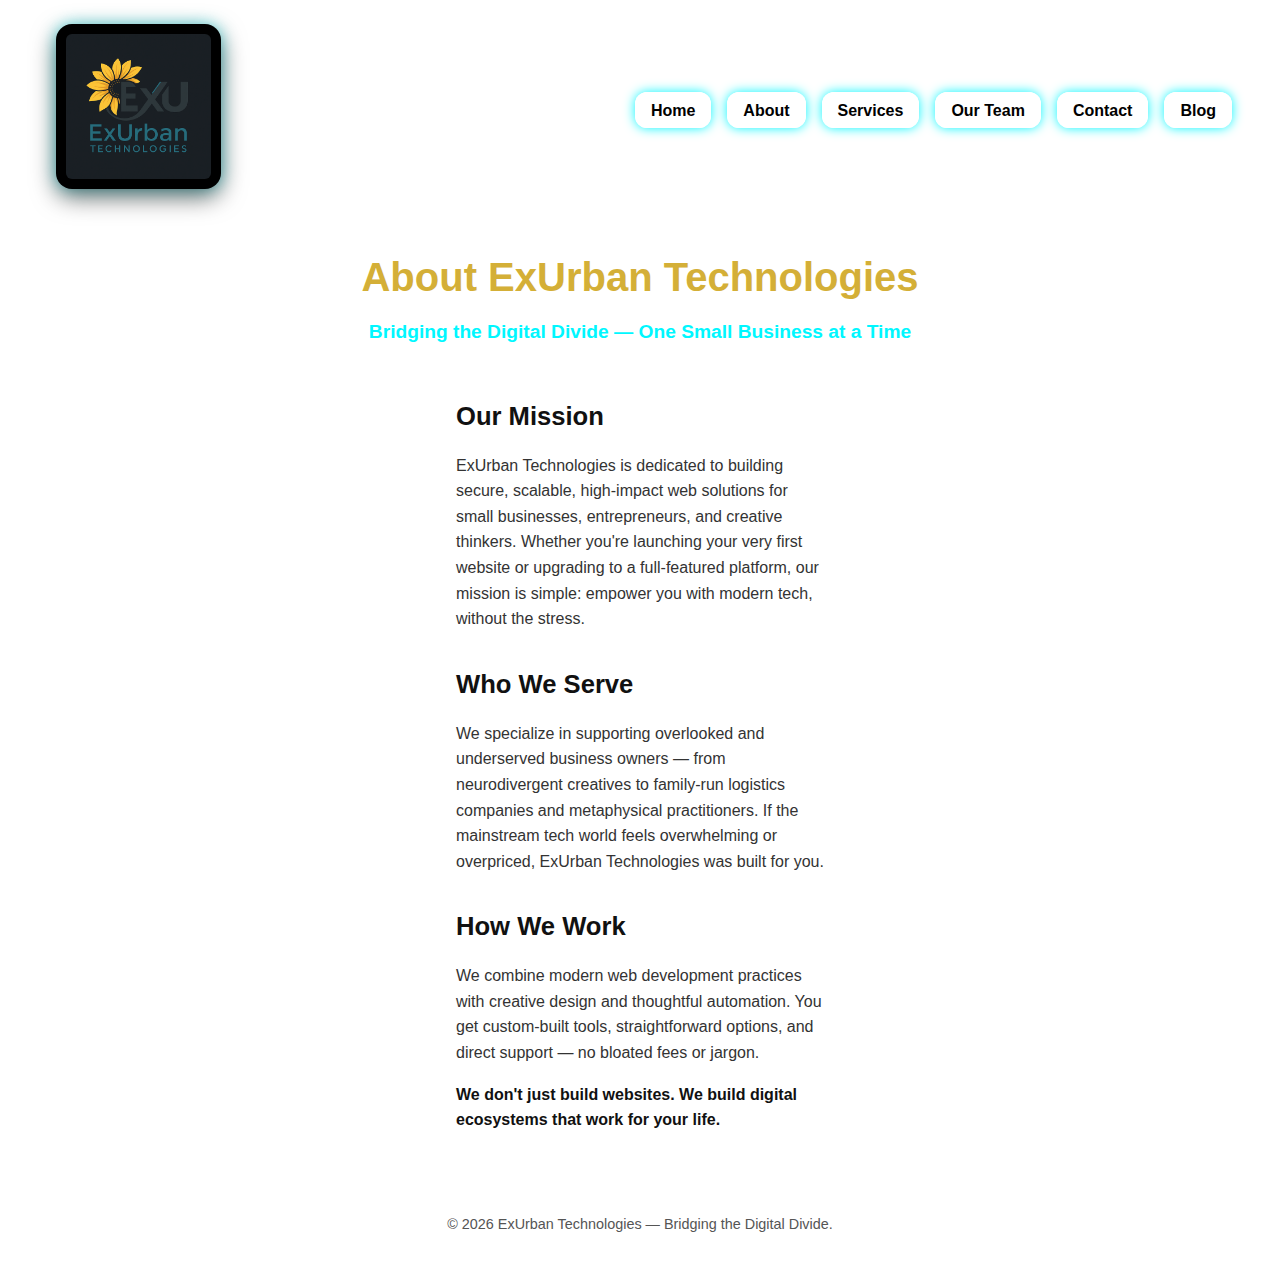
<file: about.html>
<!DOCTYPE html>
<html lang="en">
<head>
  <meta charset="UTF-8" />
  <meta name="viewport" content="width=device-width, initial-scale=1.0" />
  <title>About Us | ExUrban Technologies</title>
  <link rel="stylesheet" href="style.css" />
</head>
<body>

  <!-- Header -->
  <header class="site-header">
    <div class="logo">
      <img src="images/exuweblogo.png" alt="ExUrban Logo" class="site-logo" />
    </div>
    <nav>
    <ul class="nav-buttons">
      <li><a href="index.html">Home</a></li>
      <li><a href="about.html">About</a></li>
      <li><a href="services.html">Services</a></li>
      <li><a href="bio.html">Our Team</a></li>
      <li><a href="contact.html">Contact</a></li>
      <li><a href="blog.html">Blog</a></li>
    </ul>
    </nav>
  </header>

  <!-- About Hero Section -->
  <main>
    <section class="hero">
    <div class="hero-text">
    <h1>About ExUrban Technologies</h1>
    <p class="tagline">Bridging the Digital Divide — One Small Business at a Time</p>
    </div>
    </section>

    <!-- About Content -->
    <section class="content-container">
      <h2>Our Mission</h2>
      <p>
        ExUrban Technologies is dedicated to building secure, scalable, high-impact web solutions for small businesses, entrepreneurs, and creative thinkers. Whether you're launching your very first website or upgrading to a full-featured platform, our mission is simple: empower you with modern tech, without the stress.
      </p>

      <h2>Who We Serve</h2>
      <p>
        We specialize in supporting overlooked and underserved business owners — from neurodivergent creatives to family-run logistics companies and metaphysical practitioners. If the mainstream tech world feels overwhelming or overpriced, ExUrban Technologies was built for you.
      </p>

      <h2>How We Work</h2>
      <p>
        We combine modern web development practices with creative design and thoughtful automation. You get custom-built tools, straightforward options, and direct support — no bloated fees or jargon.
      </p>

      <p><strong>We don't just build websites. We build digital ecosystems that work for your life.</strong></p>
    </section>
  </main>

  <!-- Footer -->
  <footer>
    <p>&copy; <span id="year"></span> ExUrban Technologies — Bridging the Digital Divide.</p>
  </footer>

  <script>
    document.getElementById("year").textContent = new Date().getFullYear();
  </script>

</body>
</html>
</file>
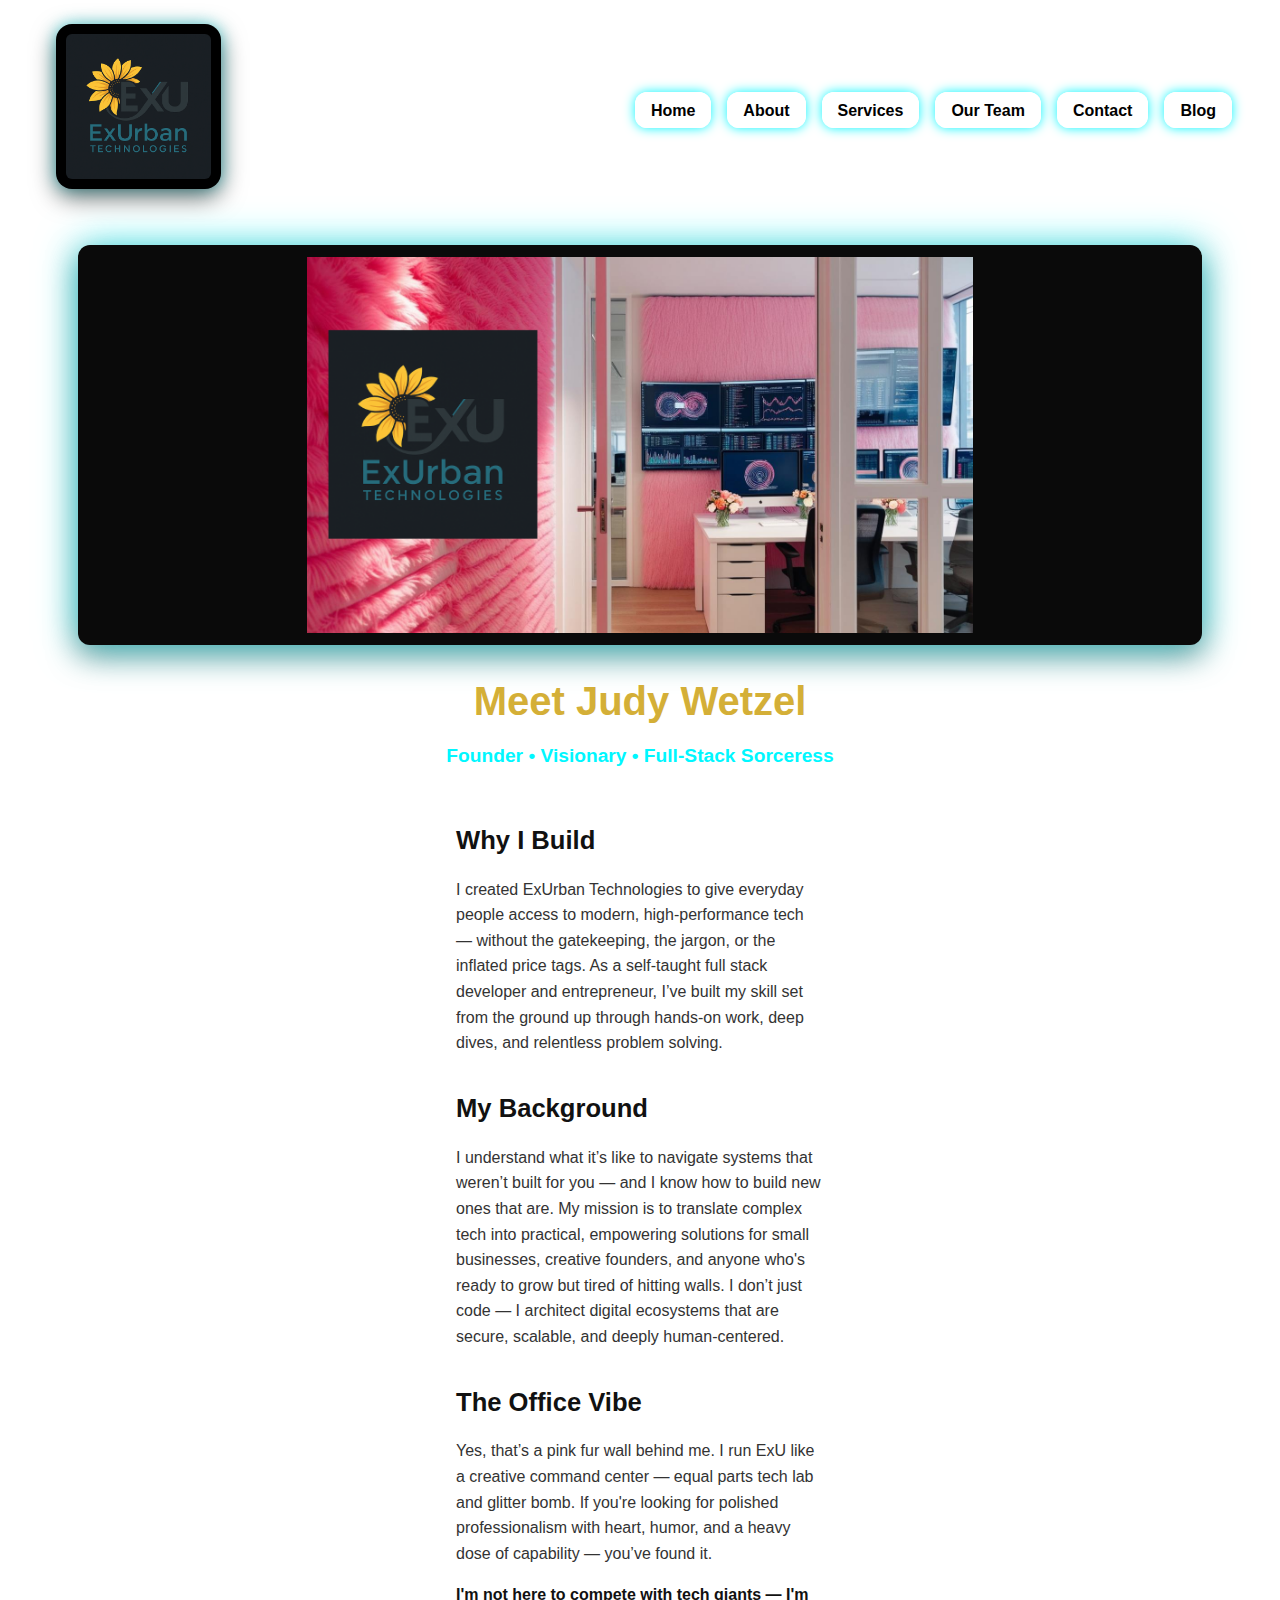
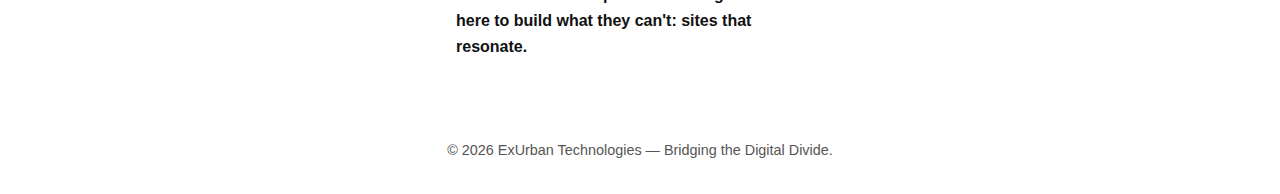
<file: bio.html>
<!DOCTYPE html>
<html lang="en">
<head>
  <meta charset="UTF-8" />
  <meta name="viewport" content="width=device-width, initial-scale=1.0" />
  <title>Our Founder | ExUrban Technologies</title>
  <link rel="stylesheet" href="style.css" />
  <style>
    .hero-image {
      max-width: 100%;
      border-radius: 12px;
      box-shadow: 0 0 40px #00f7ffaa, 0 10px 30px rgba(0, 0, 0, 0.5);
      margin-top: 1rem;
      animation: floatHero 4s ease-in-out infinite;
      transition: transform 0.3s ease;
      background-color: #0a0a0a;
      padding: 12px;
    }

    @keyframes floatHero {
      0% { transform: translateY(0px); }
      50% { transform: translateY(-8px); }
      100% { transform: translateY(0px); }
    }
  </style>
</head>

<body>

  <!-- Header -->
  <header class="site-header">
    <div class="logo">
      <img src="images/exuweblogo.png" alt="ExUrban Logo" class="site-logo" />
    </div>
    <nav>
    <ul class="nav-buttons">
      <li><a href="index.html">Home</a></li>
      <li><a href="about.html">About</a></li>
      <li><a href="services.html">Services</a></li>
      <li><a href="bio.html">Our Team</a></li>
      <li><a href="contact.html">Contact</a></li>
      <li><a href="blog.html">Blog</a></li>
      </ul>
    </nav>
  </header>

  <!-- Bio Section -->
  <main>
    <section class="hero">
      <img src="images/exujudybgbio.png" alt="EXU Judy Office Background" class="hero-image" />
      <div class="hero-text">
        <h1>Meet Judy Wetzel</h1>
        <p class="tagline">Founder • Visionary • Full-Stack Sorceress</p>
      </div>
    </section>

    <section class="content-container">
      <h2>Why I Build</h2>
      <p>
        I created ExUrban Technologies to give everyday people access to modern, high-performance tech — without the gatekeeping, the jargon, or the inflated price tags. As a self-taught full stack developer and entrepreneur, 
        I’ve built my skill set from the ground up through hands-on work, deep dives, and relentless problem solving.
      </p>
      <h2>My Background</h2>
      <p>
        I understand what it’s like to navigate systems that weren’t built for you — and I know how to build new ones that are.
        My mission is to translate complex tech into practical, empowering solutions for small businesses, creative founders, 
        and anyone who's ready to grow but tired of hitting walls.
        I don’t just code — I architect digital ecosystems that are secure, scalable, and deeply human-centered.
        </p>

      <h2>The Office Vibe</h2>
      <p>
        Yes, that’s a pink fur wall behind me. I run ExU like a creative command center — equal parts tech lab and glitter bomb. If you're looking for polished professionalism with heart, humor, and a heavy dose of capability — you’ve found it.
      </p>

      <p><strong>I'm not here to compete with tech giants — I'm here to build what they can't: sites that resonate.</strong></p>
    </section>
  </main>

  <!-- Footer -->
  <footer>
    <p>&copy; <span id="year"></span> ExUrban Technologies — Bridging the Digital Divide.</p>
  </footer>

  <script>
    document.getElementById("year").textContent = new Date().getFullYear();
  </script>

</body>
</html>
</file>
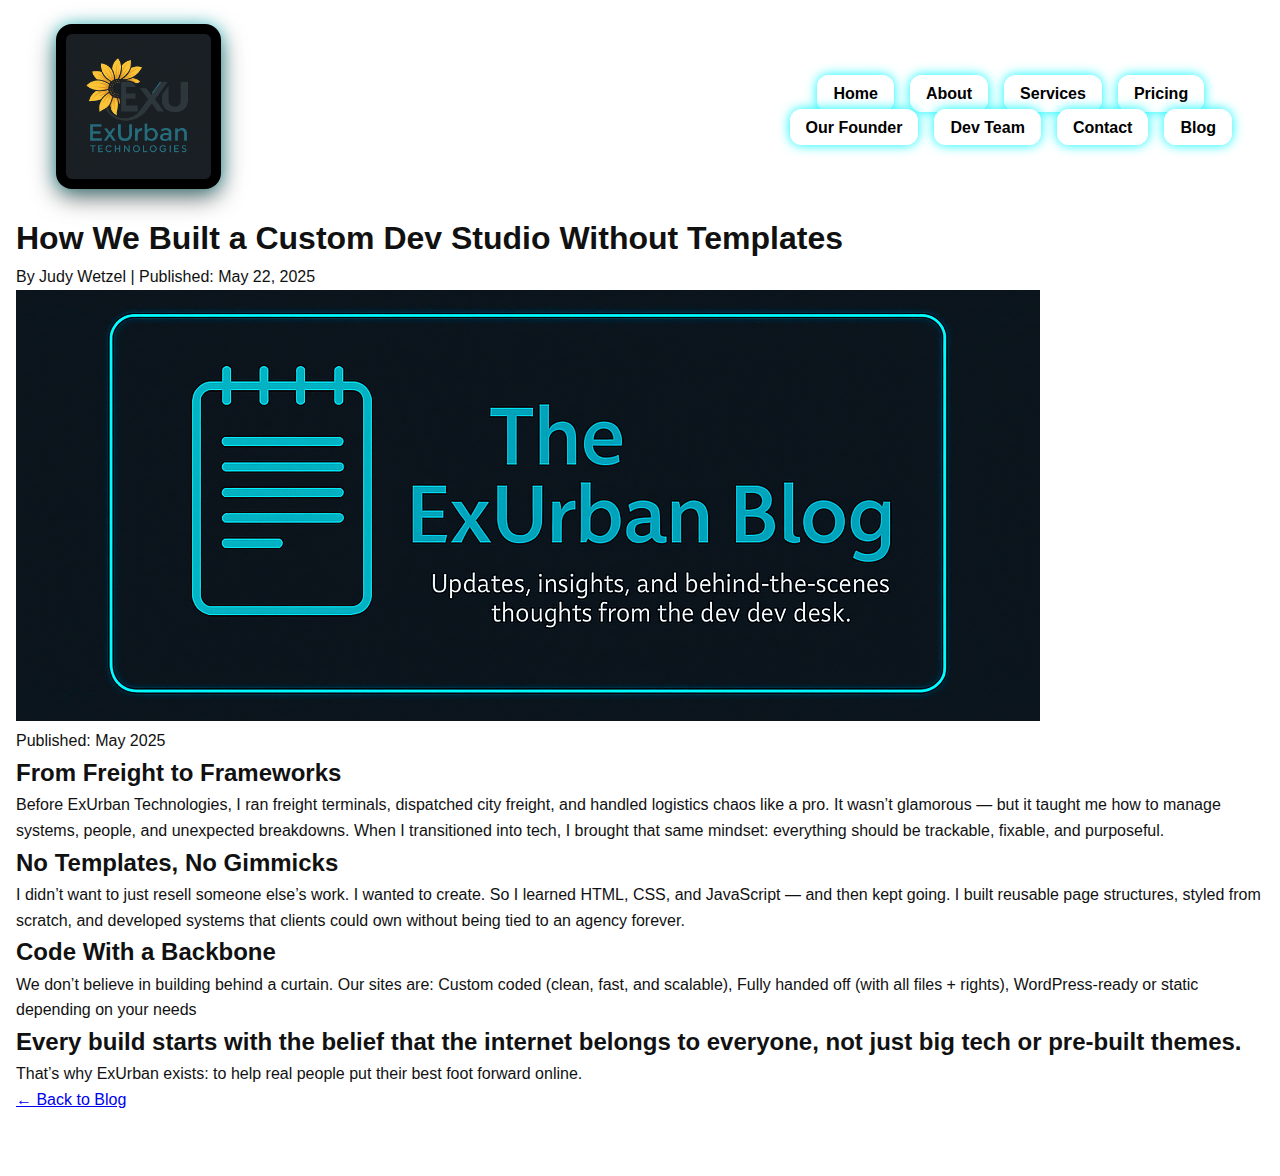
<file: blog-custom-dev.html>
<!DOCTYPE html>
<html lang="en">
<head>
  <meta charset="UTF-8">
  <meta name="viewport" content="width=device-width, initial-scale=1.0">
  <title>How We Built a Custom Dev Studio</title>
  <link rel="stylesheet" href="style.css">
</head>
<body>
  
  <header class="site-header">
    <div class="logo">
      <img src="images/exuweblogo.png" alt="ExUrban Logo" class="site-logo" />
    </div>
    <nav class="double-row-nav">
    <div class="nav-row top-row">
      <ul class="nav-buttons">
        <li><a href="index.html">Home</a></li>
        <li><a href="about.html">About</a></li>
        <li><a href="services.html">Services</a></li>
        <li><a href="pricing.html">Pricing</a></li>
      </ul>
    </div>  

    <div class="nav-row bottom-row">
      <ul class="nav-buttons">  
        <li><a href="bio.html">Our Founder</a></li>
        <li><a href="diamond-path.html">Dev Team</a></li>
        <li><a href="contact.html">Contact</a></li>
        <li><a href="blog.html">Blog</a></li> 
      </ul>
    </nav>
    </div>
  </header>

  <main class="blog-post">
    <h1>How We Built a Custom Dev Studio Without Templates</h1>
    <div class="blog-meta">
    <span class="blog-author">By Judy Wetzel</span>
    <span class="blog-date">| Published: May 22, 2025</span>
    </div>
    <img src="images/exublog.png" alt="The ExUrban Blog Banner" />
    <p class="post-date">Published: May 2025</p>

    <section>
      <h2>From Freight to Frameworks</h2>
      <p>Before ExUrban Technologies, I ran freight terminals, dispatched city freight, and handled logistics chaos like a pro. It wasn’t glamorous 
        — but it taught me how to manage systems, people, and unexpected breakdowns. When I transitioned into tech, I brought that same mindset: 
        everything should be trackable, fixable, and purposeful.</p>

      <h2>No Templates, No Gimmicks</h2>
      <p>I didn’t want to just resell someone else’s work. I wanted to create. So I learned HTML, CSS, and JavaScript — and then kept going. 
        I built reusable page structures, styled from scratch, and developed systems that clients could own without being tied to an agency forever.</p>

      <h2>Code With a Backbone</h2>
      <p>We don’t believe in building behind a curtain. Our sites are:
         Custom coded (clean, fast, and scalable), Fully handed off (with all files + rights), WordPress-ready or static depending on your needs</p>

      <h2>Every build starts with the belief that the internet belongs to everyone, not just big tech or pre-built themes.</h2>
      <p>That’s why ExUrban exists: to help real people put their best foot forward online.</p>
    </section>

    <a href="blog.html" class="back-link">← Back to Blog</a>
  </main>

  <footer>
    <!-- standard footer -->
  </footer>
</body>
</html>
</file>
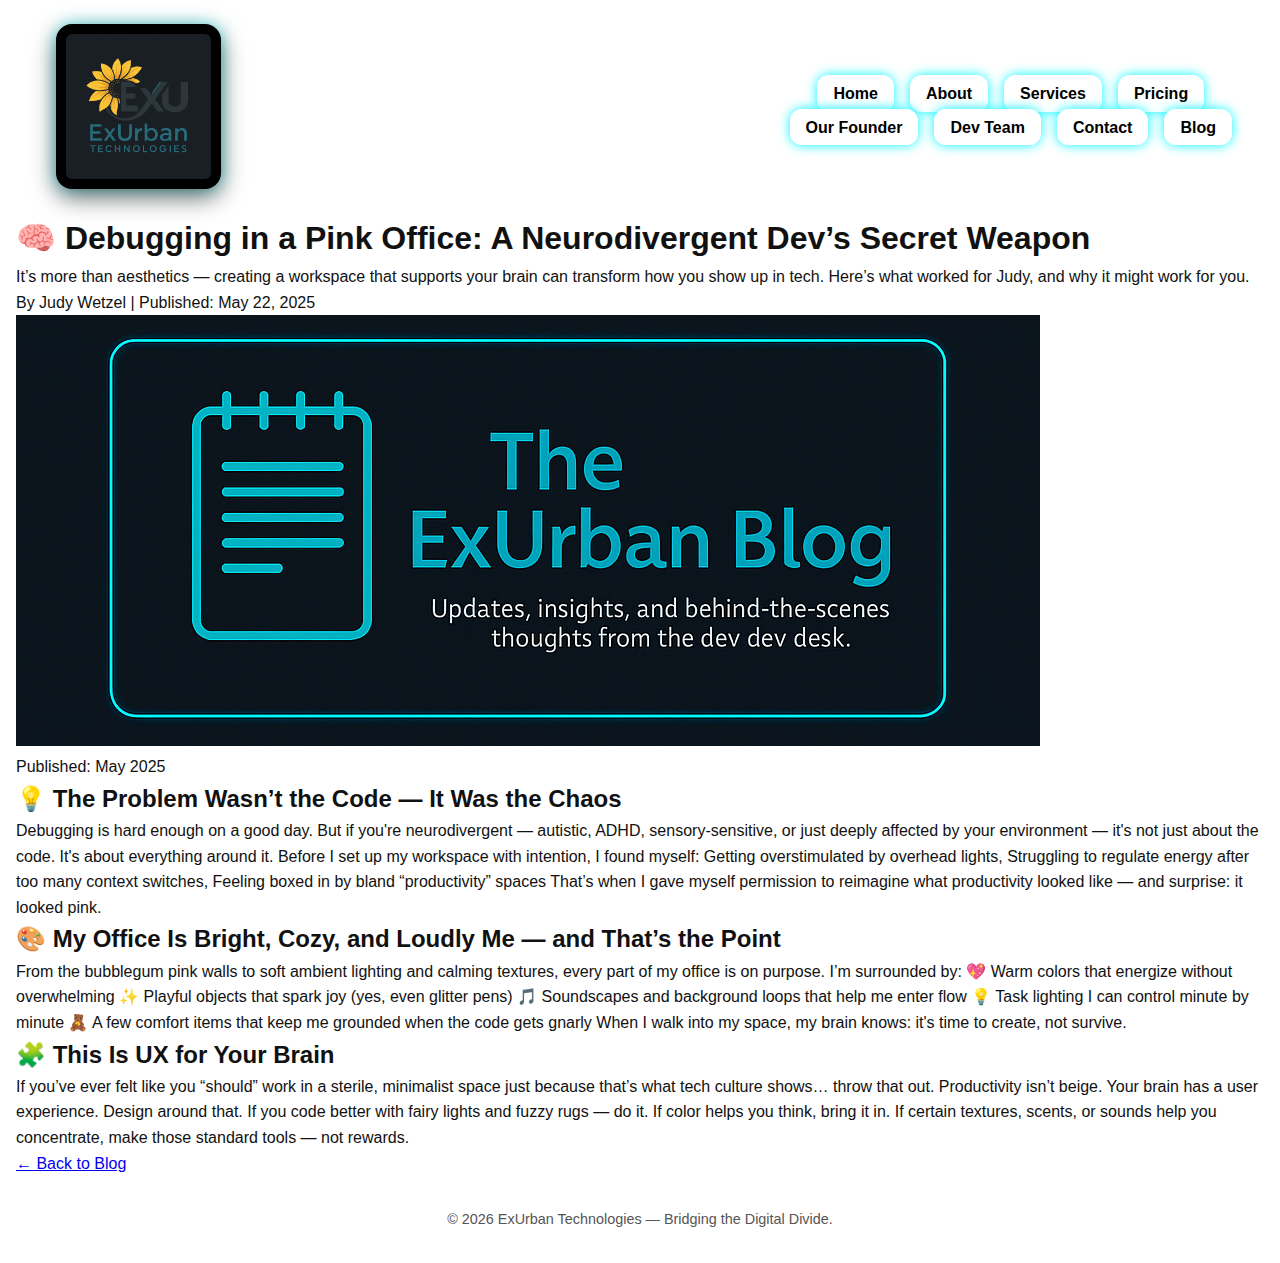
<file: blog-debuggingpinkoffice.html>
<!DOCTYPE html>
<html lang="en">
<head>
  <meta charset="UTF-8">
  <meta name="viewport" content="width=device-width, initial-scale=1.0">
  <title>🧠 Debugging in a Pink Office: A Neurodivergent Dev’s Secret Weapon</title>
  <link rel="stylesheet" href="style.css">
</head>
<body>
  
  <header class="site-header">
    <div class="logo">
      <img src="images/exuweblogo.png" alt="ExUrban Logo" class="site-logo" />
    </div>
    <nav class="double-row-nav">
    <div class="nav-row top-row">
      <ul class="nav-buttons">
        <li><a href="index.html">Home</a></li>
        <li><a href="about.html">About</a></li>
        <li><a href="services.html">Services</a></li>
        <li><a href="pricing.html">Pricing</a></li>
      </ul>
    </div>  

    <div class="nav-row bottom-row">
      <ul class="nav-buttons">  
        <li><a href="bio.html">Our Founder</a></li>
        <li><a href="diamond-path.html">Dev Team</a></li>
        <li><a href="contact.html">Contact</a></li>
        <li><a href="blog.html">Blog</a></li> 
      </ul>
    </nav>
    </div>
  </header>

  <main class="blog-post">
    <h1>🧠 Debugging in a Pink Office: A Neurodivergent Dev’s Secret Weapon</h1>
    <p>It’s more than aesthetics — creating a workspace that supports your brain can transform how you show up in tech. 
        Here’s what worked for Judy, and why it might work for you.</p>
    <div class="blog-meta">
    <span class="blog-author">By Judy Wetzel</span>
    <span class="blog-date">| Published: May 22, 2025</span>
    </div>
    <img src="images/exublog.png" alt="The ExUrban Blog Banner" />
    <p class="post-date">Published: May 2025</p>

    <section>
      <h2>💡 The Problem Wasn’t the Code — It Was the Chaos</h2>
      <p>Debugging is hard enough on a good day. But if you're neurodivergent — autistic, ADHD, sensory-sensitive, or just deeply
         affected by your environment — it's not just about the code. It's about everything around it. Before I set up my workspace with intention, I found myself:
         Getting overstimulated by overhead lights, Struggling to regulate energy after too many context switches, Feeling boxed in by bland “productivity” spaces
         That’s when I gave myself permission to reimagine what productivity looked like — and surprise: it looked pink.</p>

      <h2>🎨 My Office Is Bright, Cozy, and Loudly Me — and That’s the Point</h2>
      <p>From the bubblegum pink walls to soft ambient lighting and calming textures, every part of my office is on purpose. I’m surrounded by: 
        💖 Warm colors that energize without overwhelming
        ✨ Playful objects that spark joy (yes, even glitter pens)
        🎵 Soundscapes and background loops that help me enter flow
        💡 Task lighting I can control minute by minute
        🧸 A few comfort items that keep me grounded when the code gets gnarly
        When I walk into my space, my brain knows: it's time to create, not survive.</p>

      <h2>🧩 This Is UX for Your Brain</h2>
      <p>If you’ve ever felt like you “should” work in a sterile, minimalist space just because that’s what tech culture shows… throw that out.
        Productivity isn’t beige. Your brain has a user experience. Design around that. If you code better with fairy lights and fuzzy rugs — do it.
        If color helps you think, bring it in. If certain textures, scents, or sounds help you concentrate, make those standard tools — not rewards.
        </p>
    </section>

    <a href="blog.html" class="back-link">← Back to Blog</a>
  </main>
    <footer>
     <p>&copy; <span id="year"></span> ExUrban Technologies — Bridging the Digital Divide.</p>
  </footer>

  <script>
    document.getElementById("year").textContent = new Date().getFullYear();
  </script>

</body>
</html>
</file>
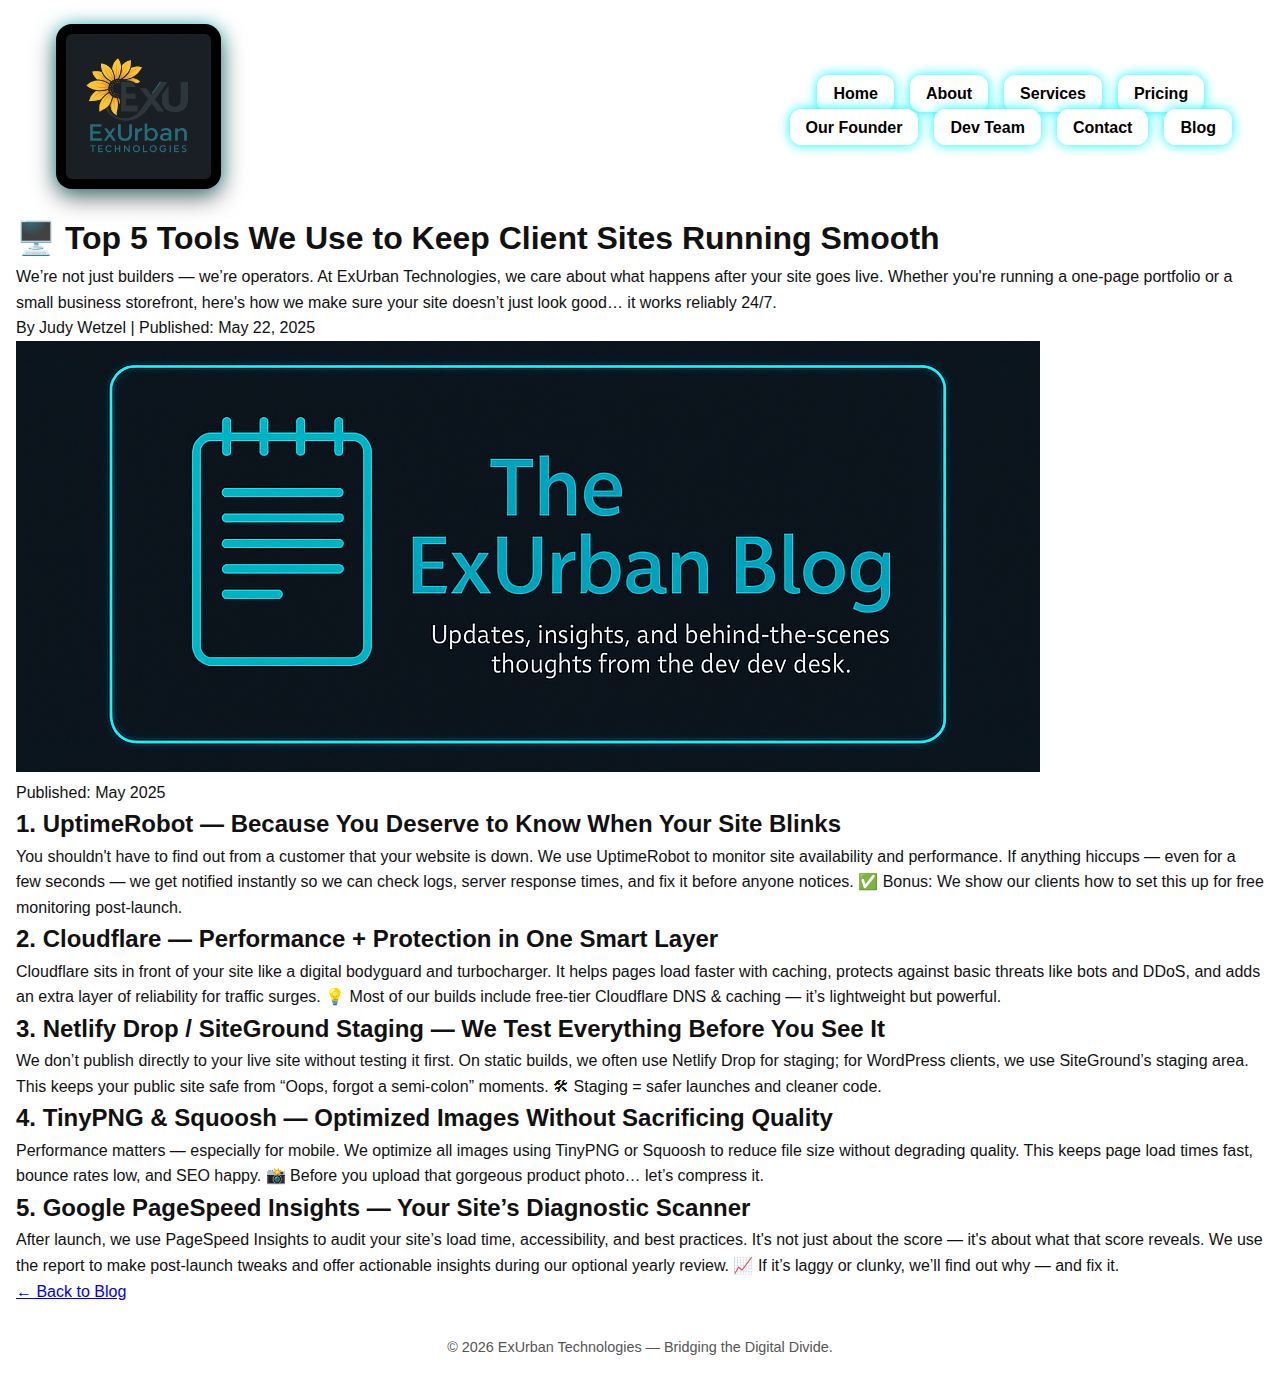
<file: blog-top5tools.html>
<!DOCTYPE html>
<html lang="en">
<head>
  <meta charset="UTF-8">
  <meta name="viewport" content="width=device-width, initial-scale=1.0">
  <title>Top 5 Tools We Use to Keep Client Sites Running Smooth</title>
  <link rel="stylesheet" href="style.css">
</head>
<body>
  
  <header class="site-header">
    <div class="logo">
      <img src="images/exuweblogo.png" alt="ExUrban Logo" class="site-logo" />
    </div>
    <nav class="double-row-nav">
    <div class="nav-row top-row">
      <ul class="nav-buttons">
        <li><a href="index.html">Home</a></li>
        <li><a href="about.html">About</a></li>
        <li><a href="services.html">Services</a></li>
        <li><a href="pricing.html">Pricing</a></li>
      </ul>
    </div>  

    <div class="nav-row bottom-row">
      <ul class="nav-buttons">  
        <li><a href="bio.html">Our Founder</a></li>
        <li><a href="diamond-path.html">Dev Team</a></li>
        <li><a href="contact.html">Contact</a></li>
        <li><a href="blog.html">Blog</a></li> 
      </ul>
    </nav>
    </div>
  </header>

  <main class="blog-post">
    <h1>🖥️ Top 5 Tools We Use to Keep Client Sites Running Smooth</h1>
    <p>We’re not just builders — we’re operators. At ExUrban Technologies, we care about what happens after your site goes live.
       Whether you're running a one-page portfolio or a small business storefront, here's how we make sure your site doesn’t just look good… it works reliably 24/7.</p>
    <div class="blog-meta">
    <span class="blog-author">By Judy Wetzel</span>
    <span class="blog-date">| Published: May 22, 2025</span>
    </div>
    <img src="images/exublog.png" alt="The ExUrban Blog Banner" />
    <p class="post-date">Published: May 2025</p>

    <section>
      <h2>1. UptimeRobot — Because You Deserve to Know When Your Site Blinks</h2>
      <p>You shouldn't have to find out from a customer that your website is down. We use UptimeRobot to monitor site availability and performance. 
        If anything hiccups — even for a few seconds — we get notified instantly so we can check logs, server response times, and fix it before anyone notices.
        ✅ Bonus: We show our clients how to set this up for free monitoring post-launch.</p>

      <h2>2. Cloudflare — Performance + Protection in One Smart Layer</h2>
      <p>Cloudflare sits in front of your site like a digital bodyguard and turbocharger. It helps pages load faster with caching, protects against basic threats 
        like bots and DDoS, and adds an extra layer of reliability for traffic surges.
        💡 Most of our builds include free-tier Cloudflare DNS & caching — it’s lightweight but powerful.</p>

      <h2>3. Netlify Drop / SiteGround Staging — We Test Everything Before You See It</h2>
      <p>We don’t publish directly to your live site without testing it first. On static builds, we often use Netlify Drop for staging; for WordPress clients,
         we use SiteGround’s staging area. This keeps your public site safe from “Oops, forgot a semi-colon” moments.
        🛠 Staging = safer launches and cleaner code.</p>

      <h2>4. TinyPNG & Squoosh — Optimized Images Without Sacrificing Quality</h2>
      <p>Performance matters — especially for mobile. We optimize all images using TinyPNG or Squoosh to reduce file size without degrading quality. This keeps page
        load times fast, bounce rates low, and SEO happy.
        📸 Before you upload that gorgeous product photo… let’s compress it.</p>
      </section>

      <h2>5. Google PageSpeed Insights — Your Site’s Diagnostic Scanner</h2>
      <p>After launch, we use PageSpeed Insights to audit your site’s load time, accessibility, and best practices. It's not just about the score — it's about what that
         score reveals. We use the report to make post-launch tweaks and offer actionable insights during our optional yearly review.
         📈 If it’s laggy or clunky, we’ll find out why — and fix it.</p>
         
    <a href="blog.html" class="back-link">← Back to Blog</a>
    </main>

    <footer>
    <p>&copy; <span id="year"></span> ExUrban Technologies — Bridging the Digital Divide.</p>
    </footer>

    <script>
    document.getElementById("year").textContent = new Date().getFullYear();
    </script>
  </body>
</html>
</file>
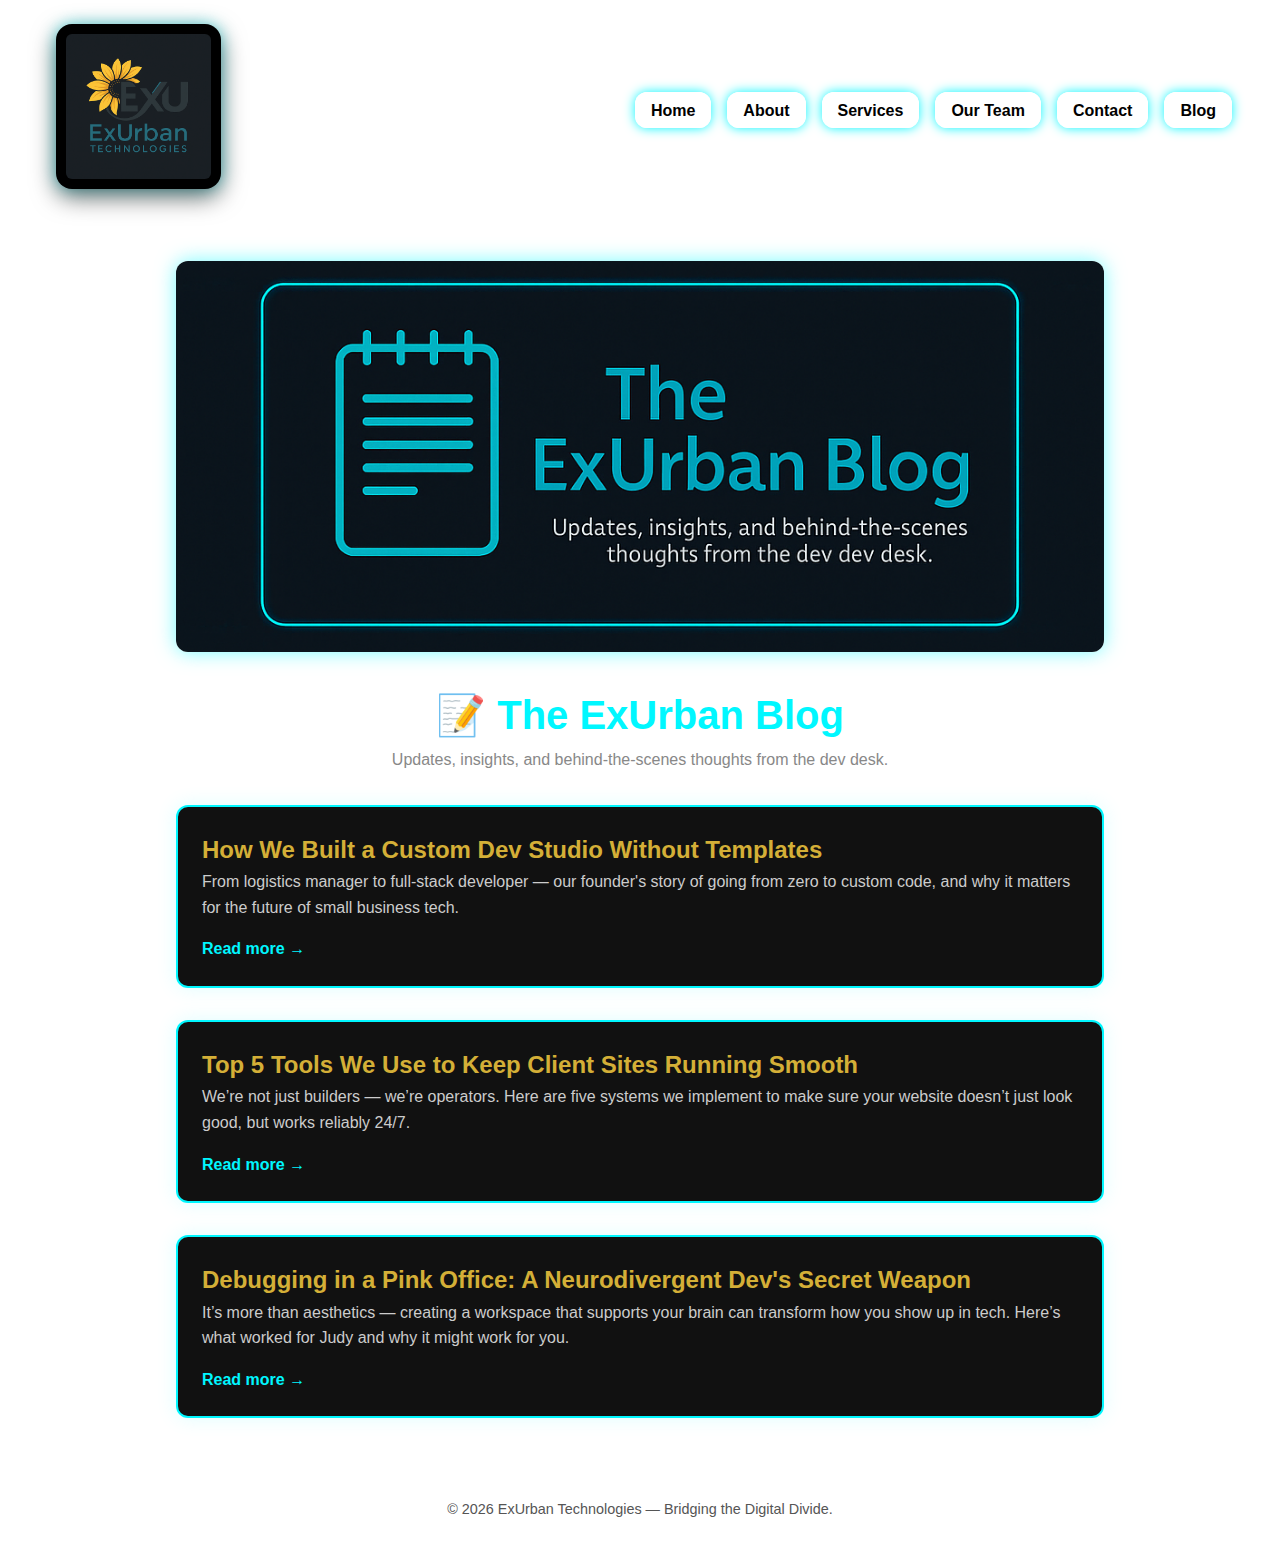
<file: blog.html>
<!DOCTYPE html>
<html lang="en">
<head>
  <meta charset="UTF-8" />
  <meta name="viewport" content="width=device-width, initial-scale=1.0" />
  <title>Blog | ExUrban Technologies</title>
  <link rel="stylesheet" href="style.css" />
  <style>
    .blog-container {
      max-width: 960px;
      margin: 3rem auto;
      padding: 0 1rem;
    }

    .blog-header {
      text-align: center;
      margin-bottom: 2rem;
    }

    .blog-header img {
      max-width: 100%;
      border-radius: 12px;
      margin-bottom: 1.5rem;
      box-shadow: 0 0 20px #00f7ff88;
    }

    .blog-header h1 {
      font-size: 2.5rem;
      color: #00f7ff;
    }

    .blog-header p {
      color: #888;
    }

    .blog-post-preview {
      background-color: #111;
      border: 2px solid #00f7ff;
      border-radius: 12px;
      padding: 1.5rem;
      margin-bottom: 2rem;
      box-shadow: 0 0 20px #00f7ff22;
      transition: transform 0.3s ease;
    }

    .blog-post-preview:hover {
      transform: translateY(-5px);
    }

    .blog-post-preview h2 {
      color: #d4af37;
      margin-top: 0;
    }

    .blog-post-preview p {
      color: #ccc;
    }

    .blog-post-preview a {
      display: inline-block;
      margin-top: 1rem;
      color: #00f7ff;
      text-decoration: none;
      font-weight: bold;
    }

    .blog-post-preview a:hover {
      text-decoration: underline;
    }
  </style>
</head>
<body>

  <!-- Header -->
  <header class="site-header">
    <div class="logo">
      <img src="images/exuweblogo.png" alt="ExUrban Logo" class="site-logo" />
    </div>
    <ul class="nav-buttons">
      <li><a href="index.html">Home</a></li>
      <li><a href="about.html">About</a></li>
      <li><a href="services.html">Services</a></li>
      <li><a href="bio.html">Our Team</a></li>
      <li><a href="contact.html">Contact</a></li>
      <li><a href="blog.html">Blog</a></li>
      </ul>
    </nav>
  </header>

  <!-- Blog Content -->
  <main class="blog-container">
    <div class="blog-header">
      <img src="images/exublog.png" alt="The ExUrban Blog Banner" />
      <h1>📝 The ExUrban Blog</h1>
      <p>Updates, insights, and behind-the-scenes thoughts from the dev desk.</p>
    </div>

    <div class="blog-post-preview">
      <h2>How We Built a Custom Dev Studio Without Templates</h2>
      <p>From logistics manager to full-stack developer — our founder's story of going from zero to custom code, and why it matters for the future of small business tech.</p>
      <a href="#">Read more →</a>
    </div>

    <div class="blog-post-preview">
      <h2>Top 5 Tools We Use to Keep Client Sites Running Smooth</h2>
      <p>We’re not just builders — we’re operators. Here are five systems we implement to make sure your website doesn’t just look good, but works reliably 24/7.</p>
      <a href="#">Read more →</a>
    </div>

    <div class="blog-post-preview">
      <h2>Debugging in a Pink Office: A Neurodivergent Dev's Secret Weapon</h2>
      <p>It’s more than aesthetics — creating a workspace that supports your brain can transform how you show up in tech. Here’s what worked for Judy and why it might work for you.</p>
      <a href="#">Read more →</a>
    </div>
  </main>

  <!-- Footer -->
  <footer>
    <p>&copy; <span id="year"></span> ExUrban Technologies — Bridging the Digital Divide.</p>
  </footer>

  <script>
    document.getElementById("year").textContent = new Date().getFullYear();
  </script>

</body>
</html>
</file>
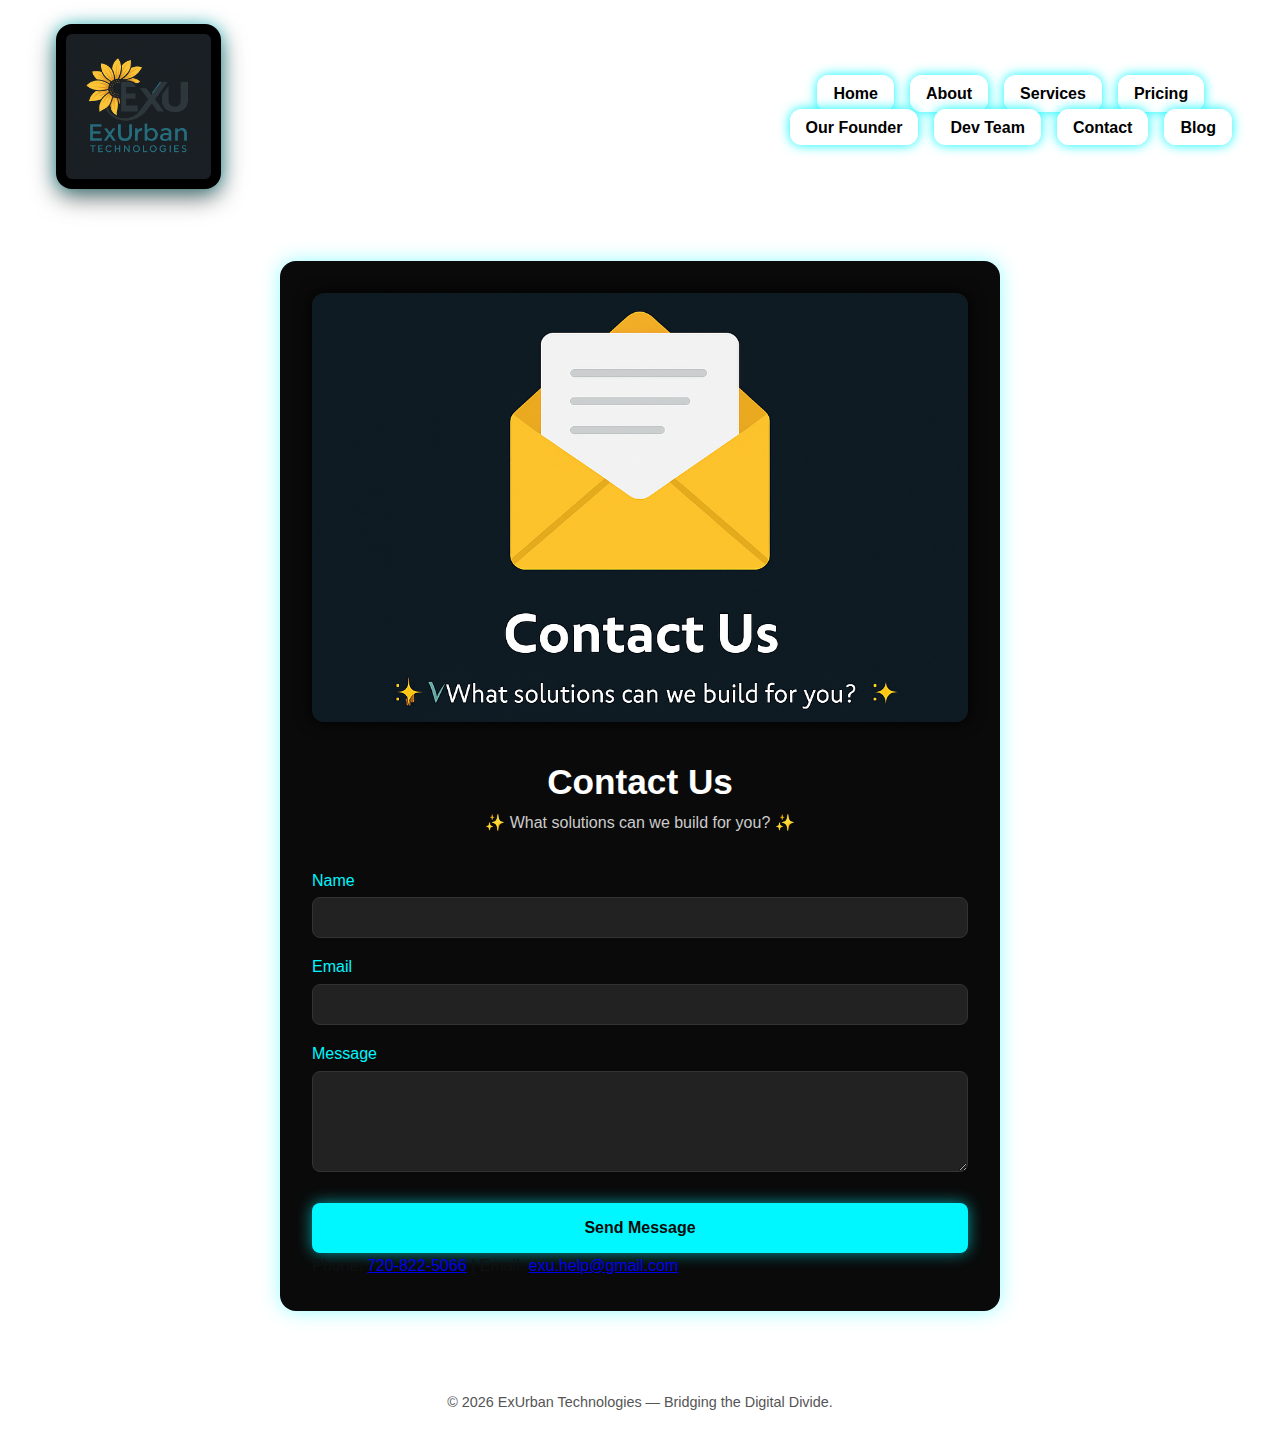
<file: contact.html>
<!DOCTYPE html>
<html lang="en">
<head>
  <meta charset="UTF-8" />
  <meta name="viewport" content="width=device-width, initial-scale=1.0" />
  <title>Contact Us | ExUrban Technologies</title>
  <link rel="stylesheet" href="style.css" />
  <style>
    .contact-container {
      max-width: 720px;
      margin: 3rem auto;
      padding: 2rem;
      background-color: #0a0a0a;
      border-radius: 16px;
      box-shadow: 0 0 20px #00f7ff66;
    }

    .contact-header {
      text-align: center;
      margin-bottom: 2rem;
    }

    .contact-header img {
      max-width: 100%;
      border-radius: 12px;
      margin-bottom: 1.5rem;
      box-shadow: 0 0 16px #000;
    }

    .contact-header h1 {
      font-size: 2.2rem;
      color: #fff;
    }

    .contact-header p {
      color: #ccc;
    }

    .contact-form label {
      display: block;
      margin: 1rem 0 0.25rem;
      color: #00f7ff;
    }

    .contact-form input,
    .contact-form textarea {
      width: 100%;
      padding: 0.75rem;
      border-radius: 8px;
      border: 1px solid #333;
      background-color: #222;
      color: #fff;
    }

    .contact-form button {
      margin-top: 1.5rem;
      width: 100%;
      padding: 1rem;
      font-weight: bold;
      font-size: 1rem;
      background-color: #00f7ff;
      color: #0a0a0a;
      border: none;
      border-radius: 8px;
      cursor: pointer;
      transition: background 0.3s ease;
      box-shadow: 0 0 15px #00f7ff99;
    }

    .contact-form button:hover {
      background-color: #00e0e0;
    }

    .contact-footer {
      margin-top: 2rem;
      text-align: center;
      font-size: 0.9rem;
      color: #777;
    }

    @media screen and (max-width: 600px) {
      .contact-container {
        margin: 1.5rem;
        padding: 1.5rem;
      }
    }
  </style>
</head>
<body>

    <!-- Header -->
  <header class="site-header">
    <div class="logo">
      <img src="images/exuweblogo.png" alt="ExUrban Logo" class="site-logo" />
    </div>
    <nav class="double-row-nav">
    <div class="nav-row top-row">
      <ul class="nav-buttons">
        <li><a href="index.html">Home</a></li>
        <li><a href="about.html">About</a></li>
        <li><a href="services.html">Services</a></li>
        <li><a href="pricing.html">Pricing</a></li>
      </ul>
    </div>  

    <div class="nav-row bottom-row">
      <ul class="nav-buttons">  
        <li><a href="bio.html">Our Founder</a></li>
        <li><a href="diamond-path.html">Dev Team</a></li>
        <li><a href="contact.html">Contact</a></li>
        <li><a href="blog.html">Blog</a></li> 
      </ul>
    </nav>
    </div>
  </header>

   <main class="contact-container">
    <div class="contact-header">
      <img src="images/contactus.png" alt="Contact Banner" />
      <h1>Contact Us</h1>
      <p>✨ What solutions can we build for you? ✨</p>
    </div>

    <form class="contact-form" action="#" method="post">
      <label for="name">Name</label>
      <input type="text" id="name" name="name" required />

      <label for="email">Email</label>
      <input type="email" id="email" name="email" required />

      <label for="message">Message</label>
      <textarea id="message" name="message" rows="5" required></textarea>

      <button type="submit">Send Message</button>
    </form>

    <div class="contact-bar">
    <span>Phone: <a href="tel:7208225066">720-822-5066</a></span> |
    <span>Email: <a href="mailto:exu.help@gmail.com">exu.help@gmail.com</a></span>
    </div>
  </main>

  <footer>
    <p>&copy; <span id="year"></span> ExUrban Technologies — Bridging the Digital Divide.</p>
  </footer>

  <script>
    document.getElementById("year").textContent = new Date().getFullYear();
  </script>

</body>
</html>
</file>
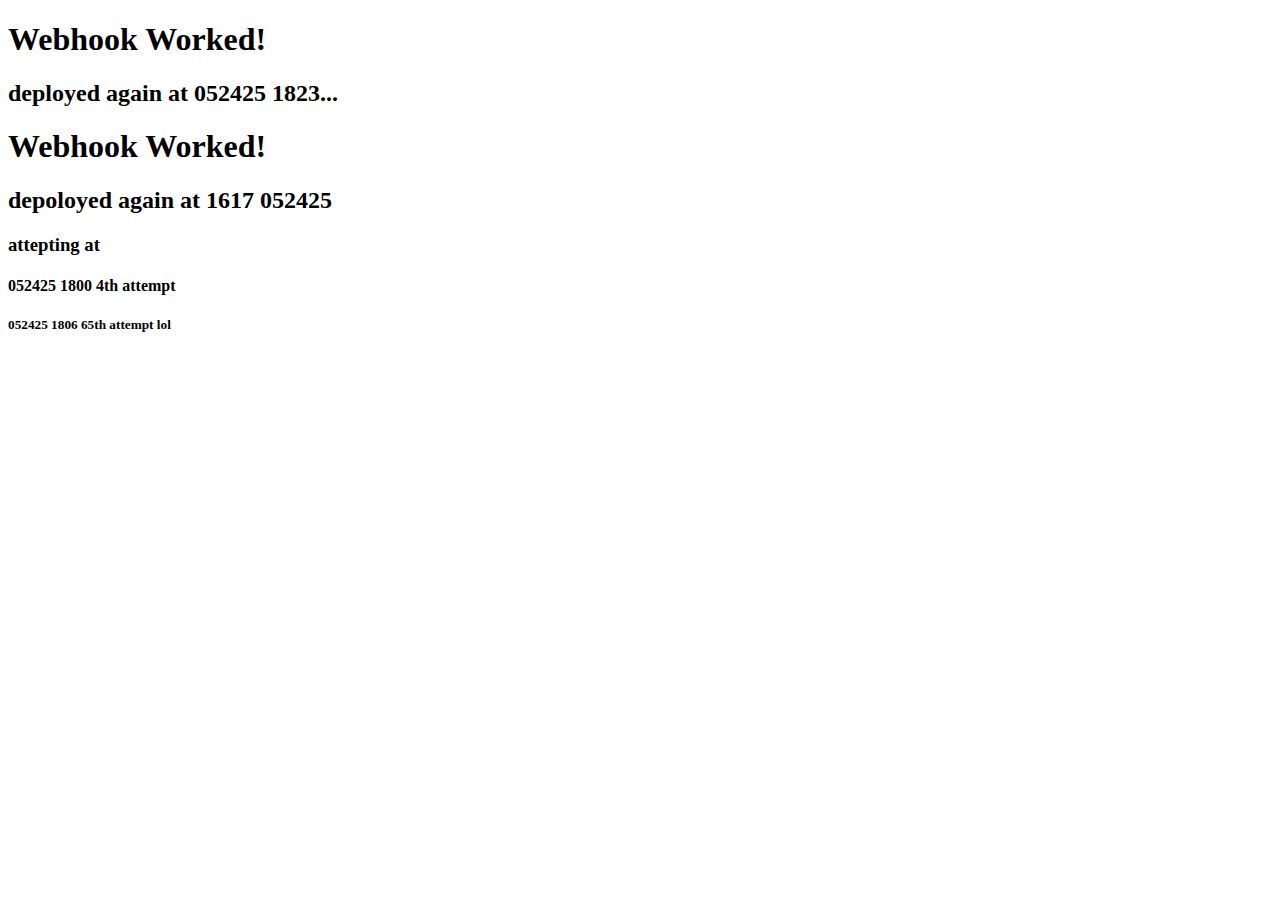
<file: deploy-test.html>
<!DOCTYPE html>
<html>
  <head>
    <title>Deploy Test</title>
  </head>
  <body>
    <h1>Webhook Worked!</h1>
    <h2>deployed again at 052425 1823...</h2>
  </body>
</html>

<h1>Webhook Worked!</h1>
<h2>depoloyed again at 1617 052425 <div current="time" time=""></div></h2>
<h3>attepting at <time datetime="time"></time></h3>
<h4>052425 1800 4th attempt</h4>
<h5>052425 1806 65th attempt lol</h5>
</file>
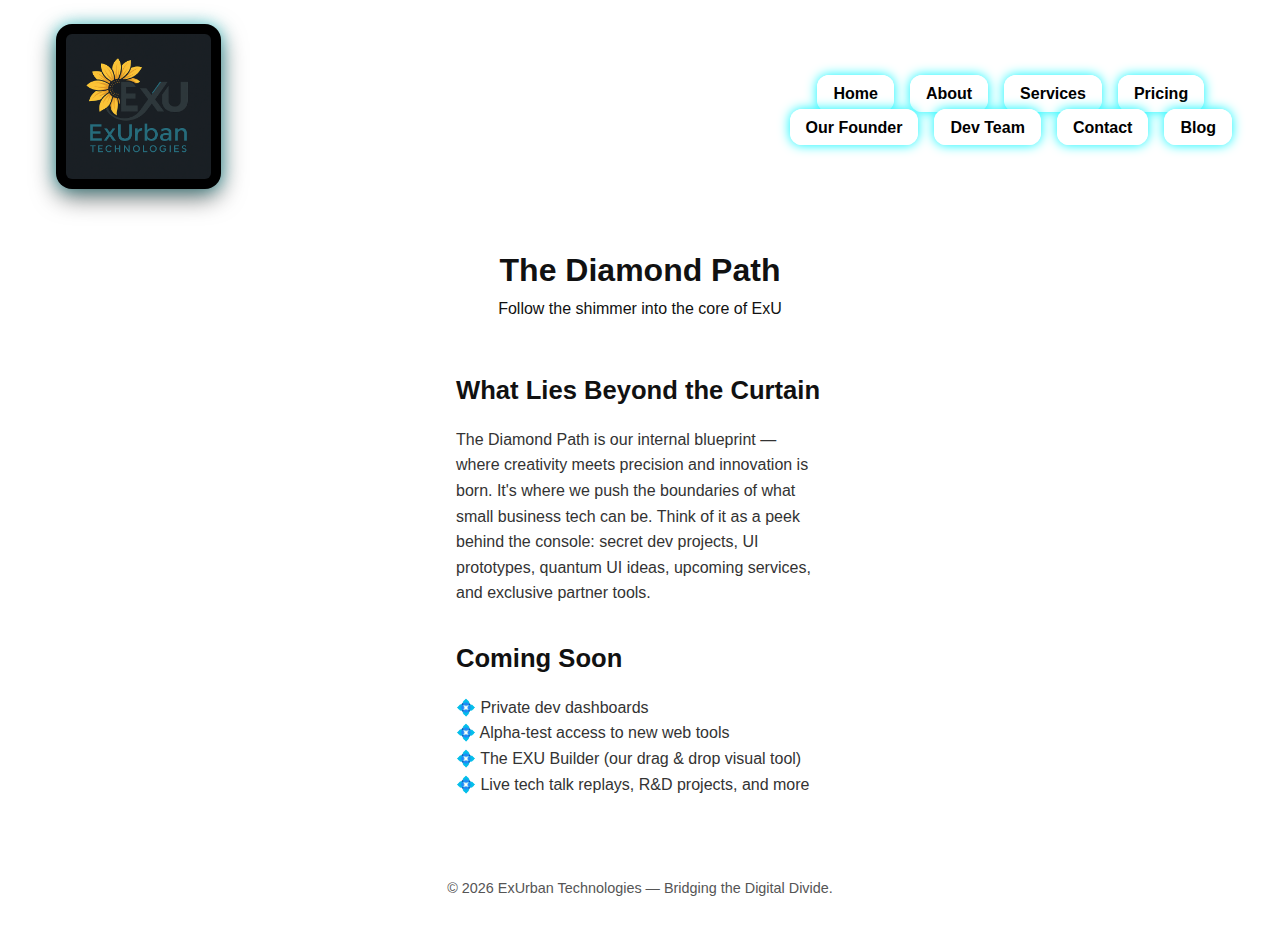
<file: diamond-path.html>
<!DOCTYPE html>
<html lang="en">
<head>
  <meta charset="UTF-8" />
  <meta name="viewport" content="width=device-width, initial-scale=1.0" />
  <title>The Diamond Path | ExUrban Technologies</title>
  <link rel="stylesheet" href="style.css" />
</head>

<body>
    <!-- Header -->
  <header class="site-header">
    <div class="logo">
      <img src="images/exuweblogo.png" alt="ExUrban Logo" class="site-logo" />
    </div>
    <nav class="double-row-nav">
    <div class="nav-row top-row">
      <ul class="nav-buttons">
        <li><a href="index.html">Home</a></li>
        <li><a href="about.html">About</a></li>
        <li><a href="services.html">Services</a></li>
        <li><a href="pricing.html">Pricing</a></li>
      </ul>
    </div>  

    <div class="nav-row bottom-row">
      <ul class="nav-buttons">  
        <li><a href="bio.html">Our Founder</a></li>
        <li><a href="diamond-path.html">Dev Team</a></li>
        <li><a href="contact.html">Contact</a></li>
        <li><a href="blog.html">Blog</a></li> 
      </ul>
    </nav>
    </div>
  </header>

  <!-- Main Content -->
  <main>
    <section class="hero">
              <h1>The Diamond Path</h1>
        <p class="tagline-glow">Follow the shimmer into the core of ExU</p>
      </div>
    </section>

    <section class="content-container">
      <h2>What Lies Beyond the Curtain</h2>
      <p>
        The Diamond Path is our internal blueprint — where creativity meets precision and innovation is born.
        It's where we push the boundaries of what small business tech can be. Think of it as a peek behind the console:
        secret dev projects, UI prototypes, quantum UI ideas, upcoming services, and exclusive partner tools.
      </p>

      <h2>Coming Soon</h2>
      <p>
        💠 Private dev dashboards<br>
        💠 Alpha-test access to new web tools<br>
        💠 The EXU Builder (our drag & drop visual tool)<br>
        💠 Live tech talk replays, R&D projects, and more
      </p>
    </section>
  </main>

  <!-- Footer -->
  <footer>
    <p>&copy; <span id="year"></span> ExUrban Technologies — Bridging the Digital Divide.</p>
  </footer>

  <script>
    document.getElementById("year").textContent = new Date().getFullYear();
  </script>
</body>
</html>
</file>
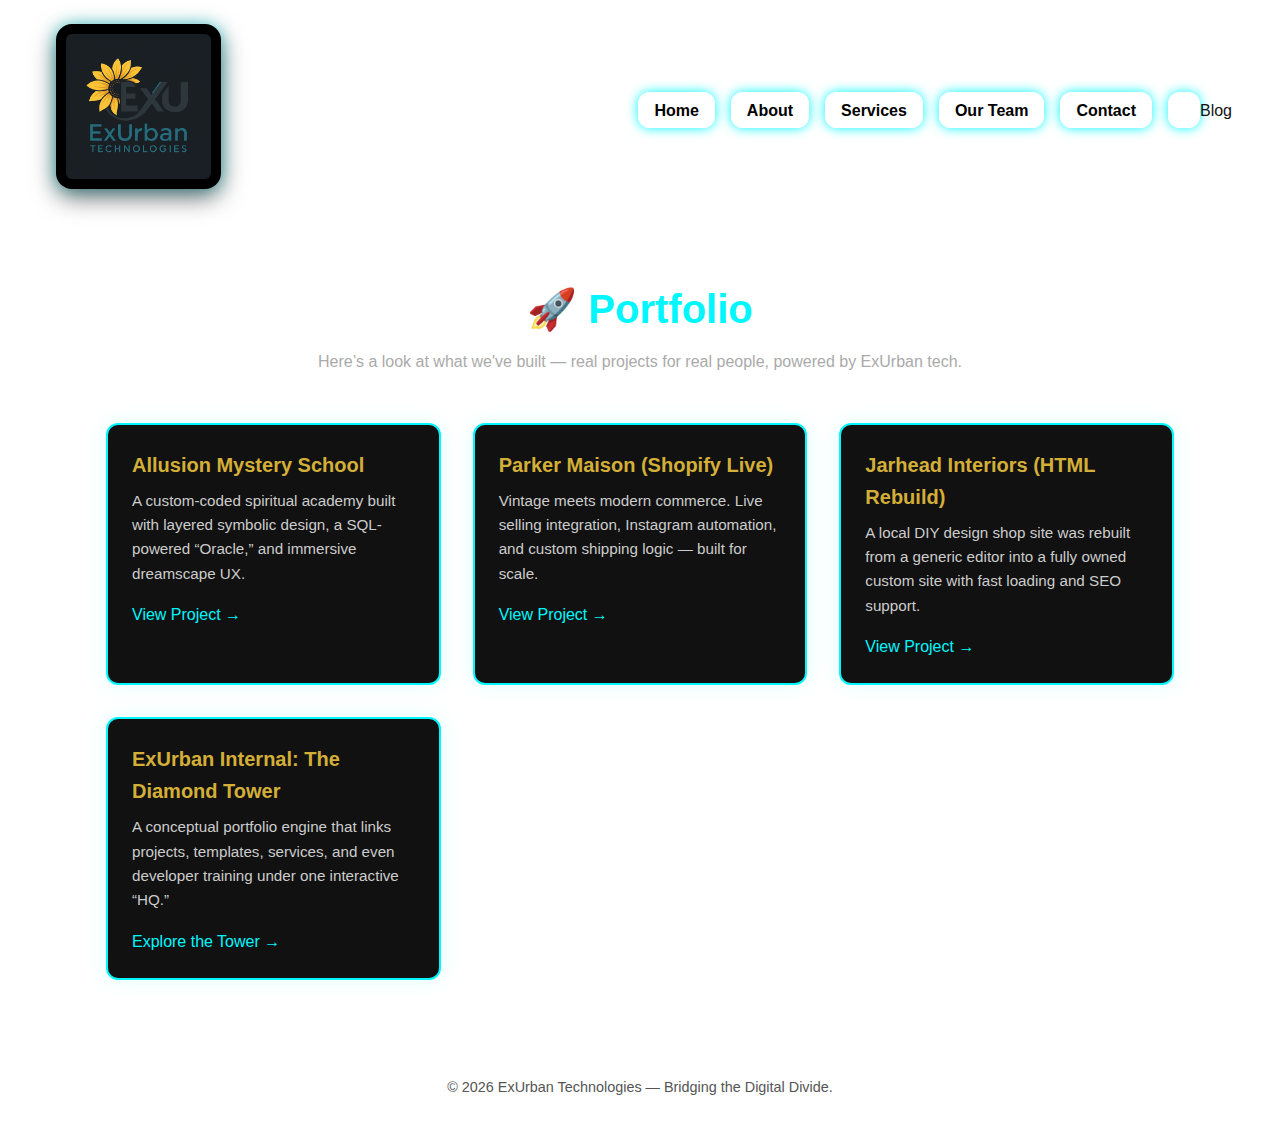
<file: portfolio.html>
<!DOCTYPE html>
<html lang="en">
<head>
  <meta charset="UTF-8" />
  <meta name="viewport" content="width=device-width, initial-scale=1.0" />
  <title>Portfolio | ExUrban Technologies</title>
  <link rel="stylesheet" href="style.css" />
  <style>
    .portfolio-container {
      max-width: 1100px;
      margin: 3rem auto;
      padding: 1rem;
    }

    .portfolio-header {
      text-align: center;
      margin-bottom: 3rem;
    }

    .portfolio-header h1 {
      font-size: 2.5rem;
      color: #00f7ff;
      margin-bottom: 0.5rem;
    }

    .portfolio-header p {
      color: #aaa;
    }

    .project-grid {
      display: grid;
      grid-template-columns: repeat(auto-fit, minmax(280px, 1fr));
      gap: 2rem;
    }

    .project-card {
      background-color: #111;
      border: 2px solid #00f7ff;
      border-radius: 12px;
      padding: 1.5rem;
      box-shadow: 0 0 20px #00f7ff22;
      transition: transform 0.3s ease;
    }

    .project-card:hover {
      transform: translateY(-6px);
    }

    .project-title {
      font-size: 1.25rem;
      font-weight: bold;
      color: #d4af37;
      margin-bottom: 0.5rem;
    }

    .project-description {
      color: #ccc;
      font-size: 0.95rem;
    }

    .project-link {
      display: inline-block;
      margin-top: 1rem;
      color: #00f7ff;
      text-decoration: none;
      font-weight: 500;
    }

    .project-link:hover {
      text-decoration: underline;
    }
  </style>
</head>
<body>

  <!-- Header -->
  <header class="site-header">
    <div class="logo">
      <img src="images/exuweblogo.png" alt="ExUrban Logo" class="site-logo" />
    </div>
    <nav>
    <ul class="nav-buttons">
      <li><a href="index.html">Home</a></li>
      <li><a href="about.html">About</a></li>
      <li><a href="services.html">Services</a></li>
      <li><a href="bio.html">Our Team</a></li>
      <li><a href="contact.html">Contact</a></li>
      <li><a href="blog.html"></a>Blog</li>
      </ul>
    </nav>
    </header>

  <!-- Main Content -->
  <main class="portfolio-container">
    <div class="portfolio-header">
      <h1>🚀 Portfolio</h1>
      <p>Here’s a look at what we've built — real projects for real people, powered by ExUrban tech.</p>
    </div>

    <div class="project-grid">

      <div class="project-card">
        <div class="project-title">Allusion Mystery School</div>
        <div class="project-description">
          A custom-coded spiritual academy built with layered symbolic design, a SQL-powered “Oracle,” and immersive dreamscape UX.
        </div>
        <a href="#" class="project-link">View Project →</a>
      </div>

      <div class="project-card">
        <div class="project-title">Parker Maison (Shopify Live)</div>
        <div class="project-description">
          Vintage meets modern commerce. Live selling integration, Instagram automation, and custom shipping logic — built for scale.
        </div>
        <a href="#" class="project-link">View Project →</a>
      </div>

      <div class="project-card">
        <div class="project-title">Jarhead Interiors (HTML Rebuild)</div>
        <div class="project-description">
          A local DIY design shop site was rebuilt from a generic editor into a fully owned custom site with fast loading and SEO support.
        </div>
        <a href="#" class="project-link">View Project →</a>
      </div>

      <div class="project-card">
        <div class="project-title">ExUrban Internal: The Diamond Tower</div>
        <div class="project-description">
          A conceptual portfolio engine that links projects, templates, services, and even developer training under one interactive “HQ.”
        </div>
        <a href="#" class="project-link">Explore the Tower →</a>
      </div>

    </div>
  </main>

  <!-- Footer -->
  <footer>
    <p>&copy; <span id="year"></span> ExUrban Technologies — Bridging the Digital Divide.</p>
  </footer>

  <script>
    document.getElementById("year").textContent = new Date().getFullYear();
  </script>
</body>
</html>
</file>
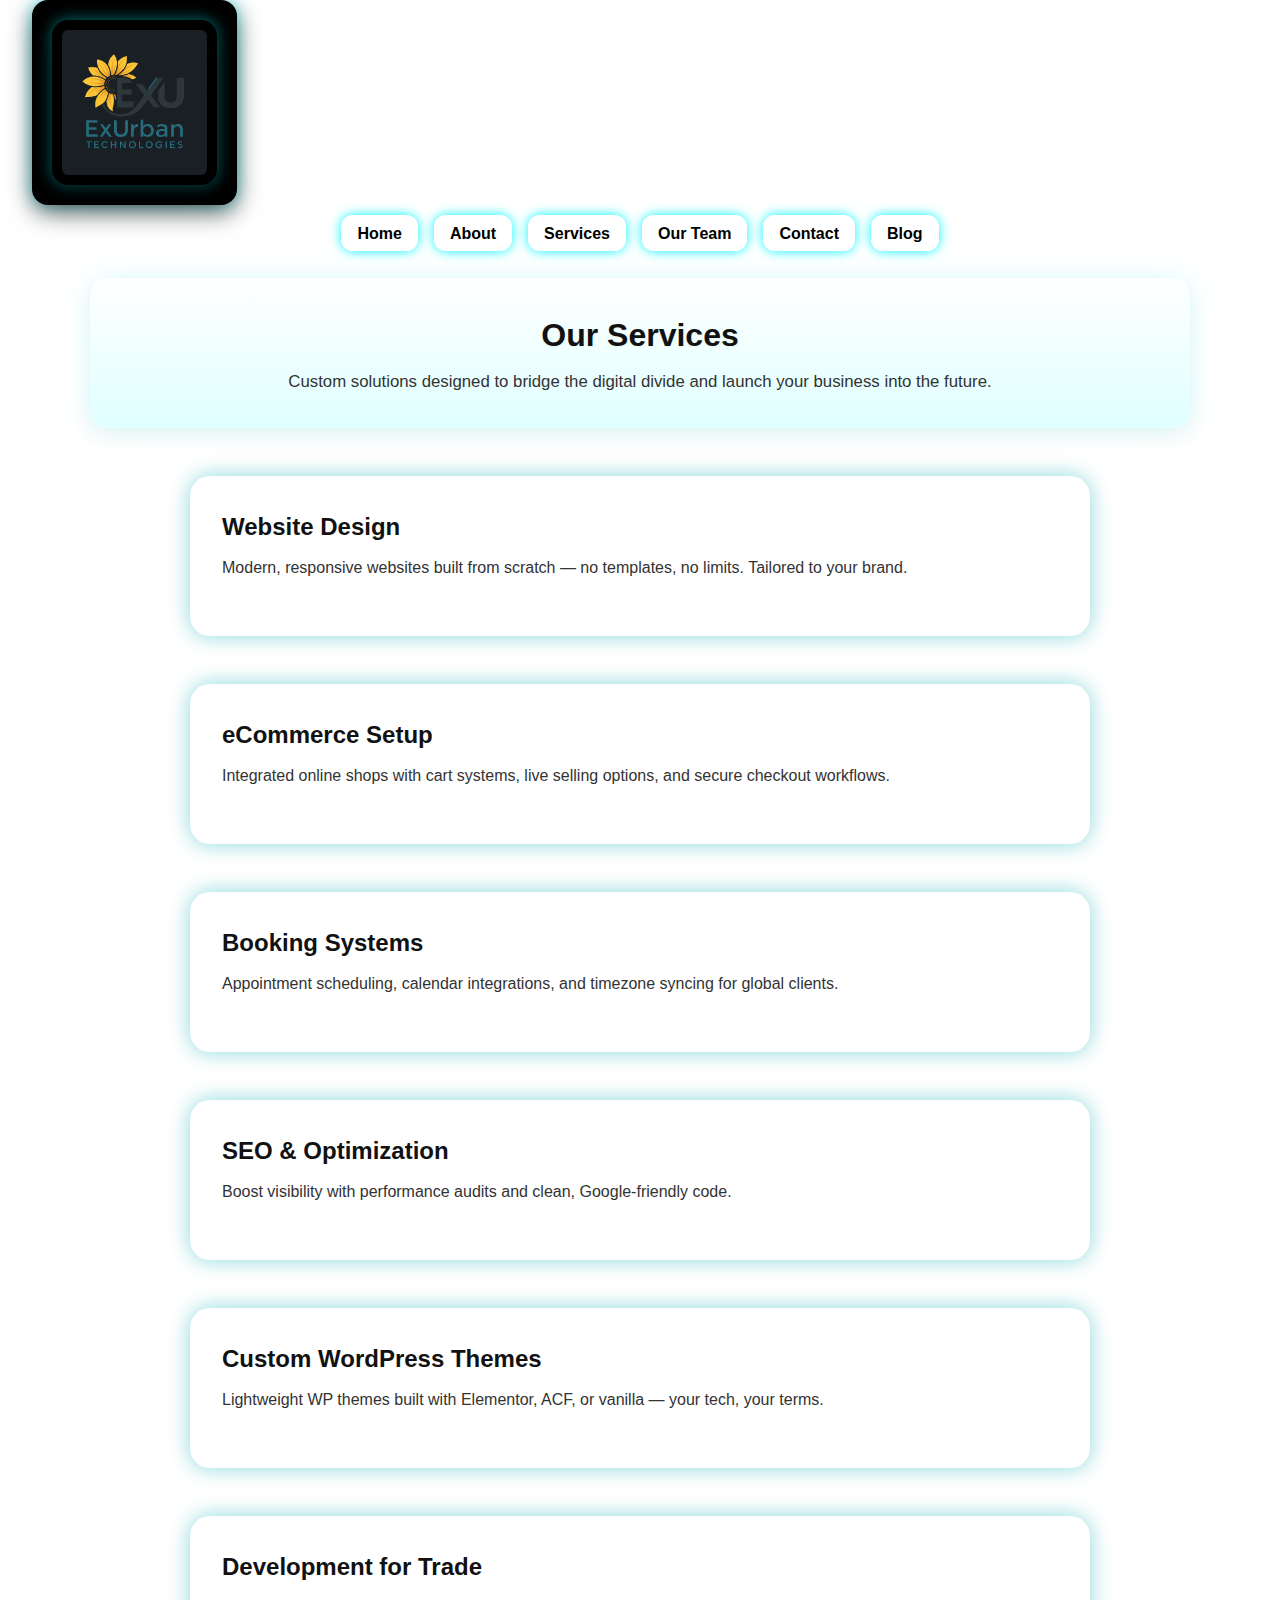
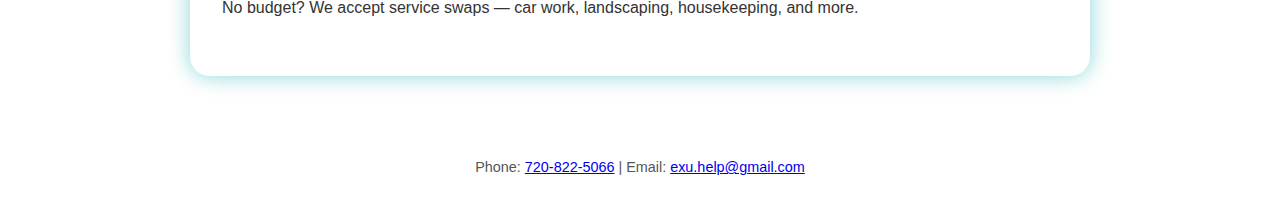
<file: services.html>
<!DOCTYPE html>
<html lang="en">
<head>
  <meta charset="UTF-8" />
  <meta name="viewport" content="width=device-width, initial-scale=1.0" />
  <title>Our Services | ExUrban Technologies</title>
  <link rel="stylesheet" href="style.css" />
</head>
<body>
  <header class="logo-box">
    <img src="images/exuweblogo.png" alt="ExUrban Logo" class="site-logo">
  </header>

  <nav>
    <ul class="nav-buttons">
      <li><a href="index.html">Home</a></li>
      <li><a href="about.html">About</a></li>
      <li><a href="services.html">Services</a></li>
      <li><a href="bio.html">Our Team</a></li>
      <li><a href="contact.html">Contact</a></li>
      <li><a href="blog.html">Blog</a></li>
      </ul>
    </nav>
    
  <main class="services-container">
    <section class="services-header">
    <h1>Our Services</h1>
    <p>Custom solutions designed to bridge the digital divide and launch your business into the future.</p>
    </section>

    <section class="services-box">
      <div class="service-card">
        <h2>Website Design</h2>
        <p>Modern, responsive websites built from scratch — no templates, no limits. Tailored to your brand.</p>
      </div>
    </section>

    <section class="services-box">
      <div class="service-card">
        <h2>eCommerce Setup</h2>
        <p>Integrated online shops with cart systems, live selling options, and secure checkout workflows.</p>
      </div>
    </section>

    <section class="services-box">
      <div class="service-card">
        <h2>Booking Systems</h2>
        <p>Appointment scheduling, calendar integrations, and timezone syncing for global clients.</p>
      </div>
      </section>

    <section class="services-box">  
      <div class="service-card">
        <h2>SEO & Optimization</h2>
        <p>Boost visibility with performance audits and clean, Google-friendly code.</p>
      </div>
    </section>

    <section class="services-box">
      <div class="service-card">
        <h2>Custom WordPress Themes</h2>
        <p>Lightweight WP themes built with Elementor, ACF, or vanilla — your tech, your terms.</p>
      </div>
    </section>

    <section class="services-box">
      <div class="service-card">
        <h2>Development for Trade</h2>
        <p>No budget? We accept service swaps — car work, landscaping, housekeeping, and more.</p>
      </div>
    </section>
  </main>

  <footer class="contact-footer">
    Phone: <a href="tel:7208225066">720-822-5066</a> | 
    Email: <a href="mailto:exu.help@gmail.com">exu.help@gmail.com</a>
  </footer>
</body>
</html>
</file>
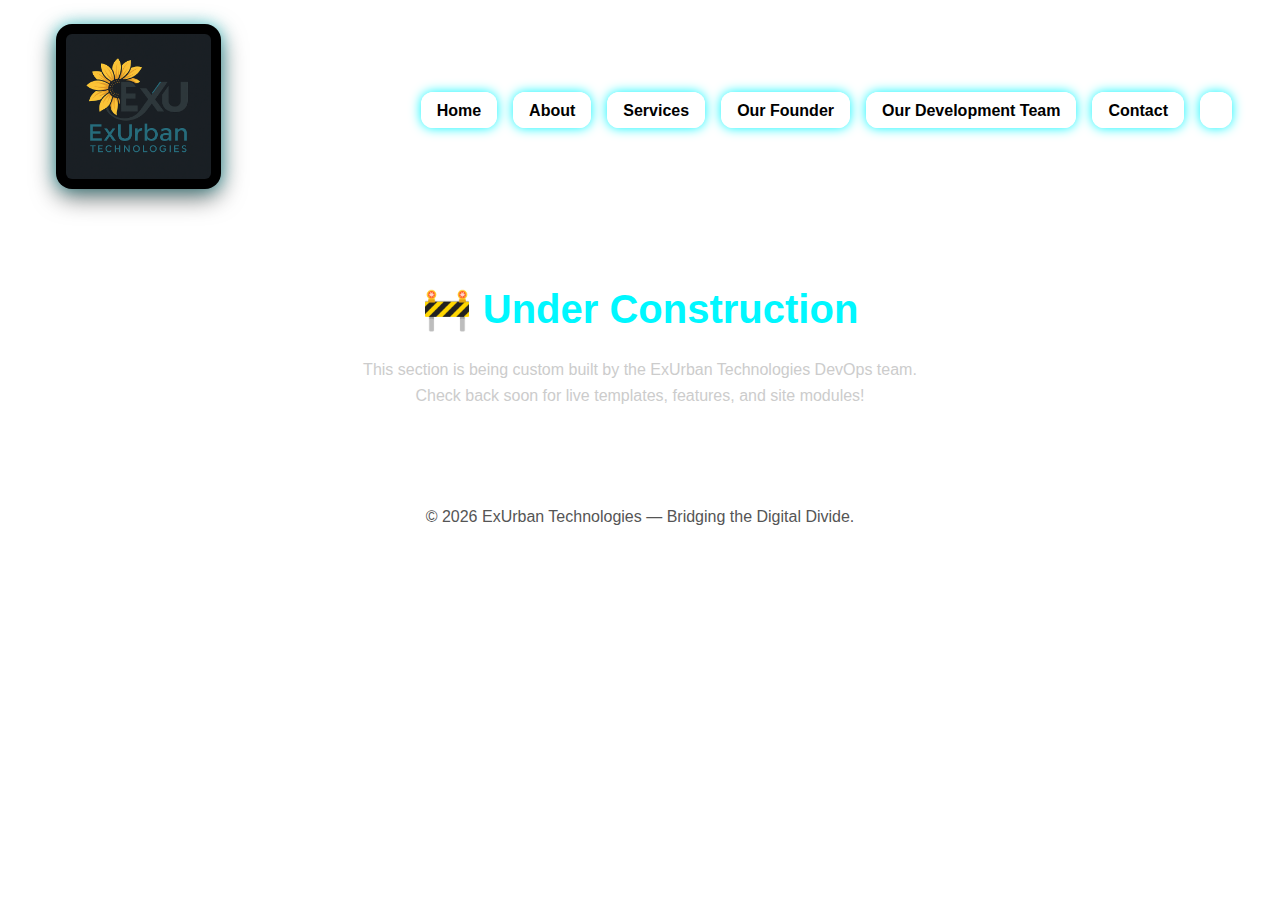
<file: templates.html>
<!DOCTYPE html>
<html lang="en">
<head>
  <meta charset="UTF-8" />
  <meta name="viewport" content="width=device-width, initial-scale=1.0" />
  <title>Page Title | ExUrban Technologies</title>
  <link rel="stylesheet" href="style.css" />
  <style>
    main {
      max-width: 1000px;
      margin: 3rem auto;
      padding: 1rem;
      text-align: center;
      color: #ccc;
    }

    h1 {
      color: #00f7ff;
      font-size: 2.5rem;
      margin-bottom: 1rem;
    }

    p {
      font-size: 1rem;
      line-height: 1.6;
    }

    /* Add more custom styles below this line if needed */
  </style>
</head>
<body>

  <!-- Header -->
  <header class="site-header">
    <div class="logo">
      <img src="images/exuweblogo.png" alt="ExUrban Logo" class="site-logo" />
    </div>
    <nav>
    <ul class="nav-buttons">
      <li><a href="index.html">Home</a></li>
      <li><a href="about.html">About</a></li>
      <li><a href="services.html">Services</a></li>
      <li><a href="bio.html">Our Founder</a></li>
      <li><a href="diamond-path.html">Our Development Team</a></li>
      <li><a href="contact.html">Contact</a></li>
      <li><a href="blog.html"></a></li> 
    </ul>
    </nav>
  </header>

  <!-- Main Content -->
  <main>
    <h1>🚧 Under Construction</h1>
    <p>This section is being custom built by the ExUrban Technologies DevOps team.</p>
    <p>Check back soon for live templates, features, and site modules!</p>
  </main>

  <!-- Footer -->
  <footer>
    <p>&copy; <span id="year"></span> ExUrban Technologies — Bridging the Digital Divide.</p>
  </footer>

  <script>
    document.getElementById("year").textContent = new Date().getFullYear();
  </script>

</body>
</html>
</file>
<file: style.css>
/* Reset & Global Styles */
* {
  margin: 0;
  padding: 0;
  box-sizing: border-box;
}

body {
  font-family: 'Segoe UI', Tahoma, Geneva, Verdana, sans-serif;
  background-color: #fff;
  color: #111;
  line-height: 1.6;
  padding: 0 1rem;
}

/* Logo */

.logo {
  display: inline-block;
  padding: 0.5rem;
}

.logo-box {
  background-color: #000;
  padding: 1.25rem;    /* slightly increased padding to frame larger logo */
  border-radius: 16px;
  box-shadow: 0 8px 24px rgba(0, 0, 0, 0.6), 0 0 15px #00f7ff88;
  display: inline-block;
  margin: 0 1rem;
  animation: floatBox 4s ease-in-out infinite;
}

.site-logo {
  height: 165px;            /* Adjust size as needed */
  width: 165px;
  border-radius: 16px;     /* Rounded corners */
  background-color: #000;  /* Solid black background */
  padding: 10px;
  object-fit: contain;
  box-shadow:
    0 8px 24px rgba(0, 0, 0, 0.6),  /* soft shadow */
    0 0 15px #00f7ff88;             /* neon cyan glow */
  display: block;
  margin: 0 auto;
}

/* Header Navigation */
.site-header {
  display: flex;
  align-items: center;
  justify-content: space-between;
  flex-wrap: wrap;
  padding: 1rem 2rem;
}

.nav-buttons {
  display: flex;
  justify-content: center;
  list-style: none;
  gap: 1rem;
  margin-top: 0.5rem;
  padding: 0;
}

.nav-buttons li a {
  text-decoration: none;
  padding: 0.6rem 1rem;
  border-radius: 12px;
  background: #fff;
  box-shadow: 0 0 12px #00f7ff;
  font-weight: bold;
  color: #000;
  transition: all 0.3s ease-in-out;
}

.nav-buttons li a:hover,
.nav-buttons li a.active {
  background: #00f7ff;
  color: #000;
}

/* Hero Section */
.hero {
  text-align: center;
  margin: 2rem auto;
}

.hero-image {
  max-width: 100%;
  width: 90%;
  max-height: 400px;
  object-fit: contain;
  display: block;
  margin: 1rem auto;
  padding: 12px;
  border-radius: 16px;
  box-shadow: 0 0 40px #00f7ffaa, 0 10px 30px rgba(0, 0, 0, 0.5);
  background-color: #0a0a0a;
}

.hero-text {
  margin-top: 1.5rem;
}

.hero-text h1 {
  font-size: 2.5rem;
  color: #d4af37;
}

.tagline {
  font-size: 1.2rem;
  font-weight: bold;
  color: #00f7ff;
  margin-top: 0.5rem;
}

/* Content Layout */
.content-container {
  max-width: 400px;
  margin: 3rem auto;
  padding: 0 1rem;
}

.content-container h2 {
  margin-top: 2rem;
  color: #111;
  font-size: 1.6rem;
}

.content-container p {
  margin-top: 1rem;
  color: #333;
  font-size: 1rem;
}

strong {
  color: #111;
}

.video-container {
  position: relative;
  width: 75%;
  padding-top: 35.25%; /* 16:9 Aspect Ratio */
  overflow: hidden;
  border-radius: 16px;
  box-shadow: 0 0 20px #00f7ff55, 0 10px 30px rgba(0, 0, 0, 0.5);
  margin: 2rem auto;
  max-width: 800px;
}

.video-container video {
  position: absolute;
  top: 0;
  left: 0;
  width: 100%;
  height: 100%;
  object-fit: cover; /* or use "contain" if you want full view with letterbox */
  display: block;
}

.services-header {
  background: linear-gradient(to bottom, #ffffff, #e0ffff);
  border-radius: 18px;
  padding: 2rem;
  margin: 2rem auto;
  max-width: 1100px;
  text-align: center;
  box-shadow:
    0 8px 24px rgba(0, 0, 0, 0.05),
    0 0 28px #00f7ff22;
  transition: box-shadow 0.3s ease;
}

.services-header h1 {
  font-size: 2rem;
  color: #111;
  margin-bottom: 0.5rem;
  text-shadow: 0 1px 2px rgba(0, 0, 0, 0.05);
}

.services-header p {
  font-size: 1.05rem;
  color: #333;
  max-width: 900px;
  margin: 0 auto;
  line-height: 1.6;
}

.services-box {
  max-width: 900px;
  margin: 3rem auto;
  padding: 2rem;
  background-color: #ffffff;
  border-radius: 20px;
  box-shadow:
    0 0 24px rgba(0, 0, 0, 0.15),
    0 0 20px #00f7ff55;
  transition: box-shadow 0.3s ease-in-out;
}

.services-box:hover {
  box-shadow:
    0 0 32px rgba(0, 0, 0, 0.2),
    0 0 30px #00f7ff88;
}

.services-box h2 {
  color: #111;
  font-weight: 700;
  margin-bottom: 0.5rem;
}

.services-box p {
  font-size: 1rem;
  color: #333;
  margin-bottom: 1.5rem;
  line-height: 1.6;
}

/* Footer */
footer {
  text-align: center;
  padding: 2rem 0;
  font-size: 0.9rem;
  color: #555;
}

/* Animations */
@keyframes floatHero {
  0% { transform: translateY(0); }
  50% { transform: translateY(-8px); }
  100% { transform: translateY(0); }
}

@keyframes floatBox {
  0% { transform: translateY(0); }
  50% { transform: translateY(-6px); }
  100% { transform: translateY(0); }
}

/* Responsive Fixes */
@media (max-width: 600px) {
  .nav-buttons {
    flex-direction: column;
    gap: 0.5rem;
  }

@media (max-width: 768px) {
  .hero-image {
    width: 95%;
    max-height: 280px;
  }
}

.responsive-video {
  width: 100%;
  height: auto;
  max-width: 100%;
  max-height: 80vh;
  display: block;
  margin: 2rem auto;
  object-fit: contain;
  border-radius: 16px;
  box-shadow: 0 0 20px #00f7ff55, 0 10px 30px rgba(0, 0, 0, 0.5);
}

  .hero-text h1 {
    font-size: 2rem;
  }

  .content-container {
    padding: 0 1rem;
  }
}
</file>
